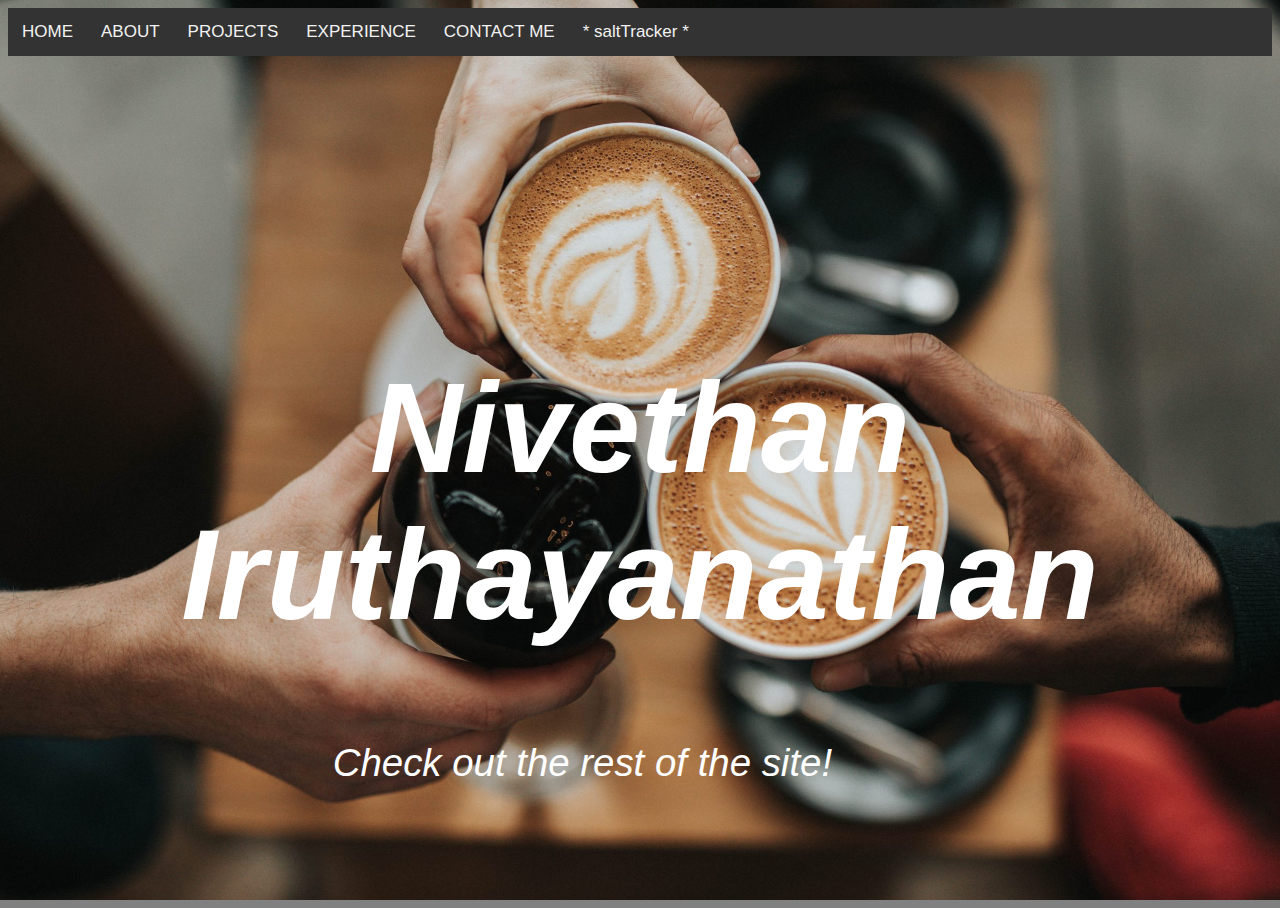
<file: index.html>
<!DOCTYPE html>
<html id="home">
<head>
<title>NivsPersonalPage</title>
<meta charset="UTF-8">
<meta name="viewport" content="width=device-width, initial-scale=1">
<link rel="stylesheet" href="css/PersonalWebsiteStyleSheet.css">
<script src="js/PersonalWebsite.js"></script>

<link rel="preconnect" href="https://fonts.googleapis.com">
<link rel="preconnect" href="https://fonts.gstatic.com" crossorigin>
<link href="https://fonts.googleapis.com/css2?family=Moul&display=swap" rel="stylesheet">
</head>

<div class="topnav">
  <div class="floatingTab">
      <a href="index.html" class="buttonblock">HOME</a>
    </div>
    <div class="floatingTab">
      <a href="html/aboutMe.html" class="buttonblock">ABOUT</a>
    </div>
    <div class="floatingTab">
      <a href="html/projects.html" class="buttonblock">PROJECTS</a>
    </div>
    <div class="floatingTab">
      <a href="html/experience.html" class="buttonblock">EXPERIENCE</a>
    </div>
    <div class="floatingTab">
      <a href="html/contactMe.html" class="buttonblock">CONTACT ME </a>
    </div>
    <div class="floatingTab">
      <a href="saltTranscriptTracker/saltTracker.html" class="buttonblock">* saltTracker *</a>
    </div>
  </div>
</div>
<body id="home">

  <h2 id="homeText">Nivethan Iruthayanathan</h2>
  <p id="homeBeg"><span class="shortBlurb">
   
    Check out the rest of the site!
  </span> </p>
  

   

  
</body>


</html>
</file>
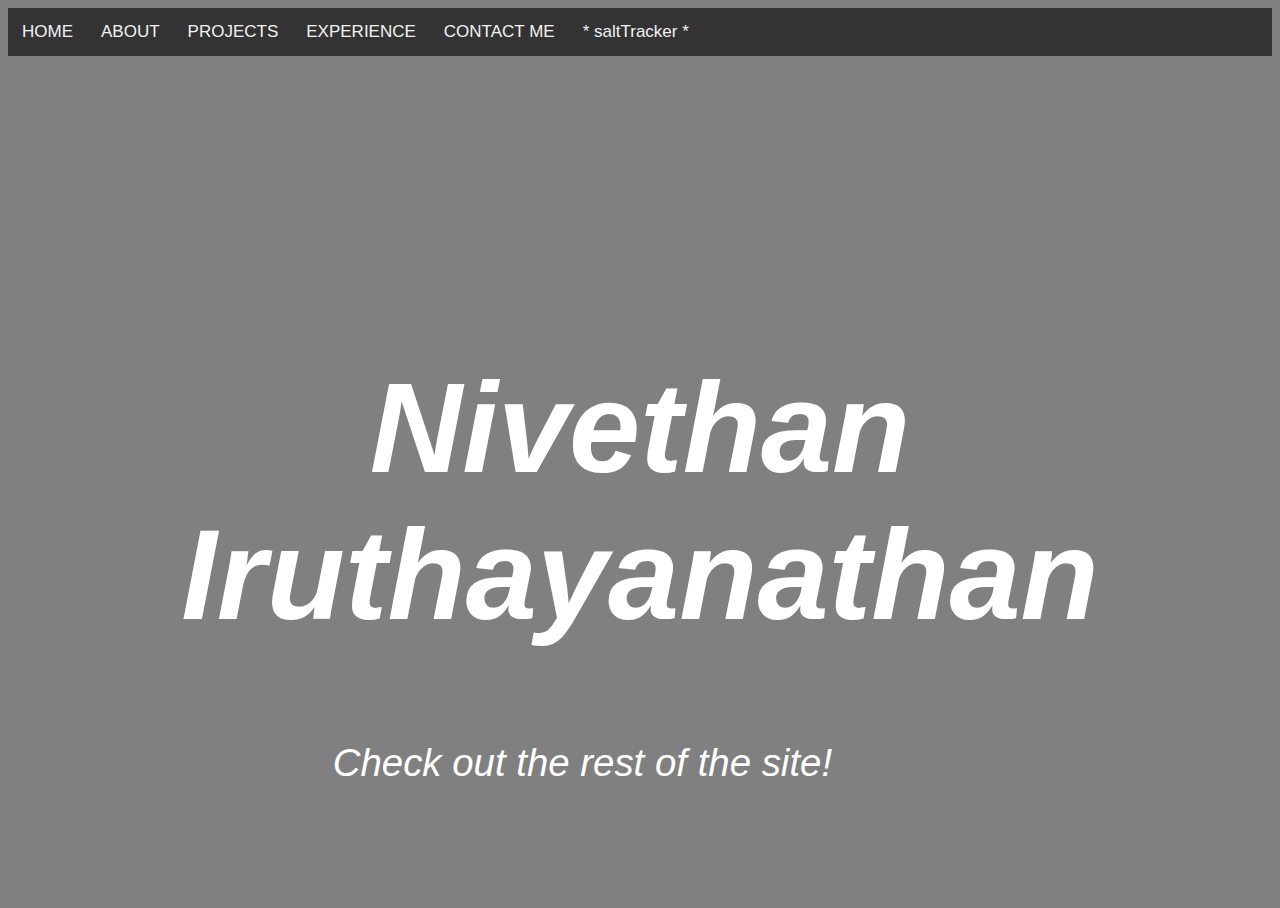
<file: html/index.html>
<!DOCTYPE html>
<html>
<head>
<title>NivsPersonalPage</title>
<meta charset="UTF-8">
<meta name="viewport" content="width=device-width, initial-scale=1">
<link rel="stylesheet" href="/css/PersonalWebsiteStyleSheet.css">
<script src="/js/PersonalWebsite.js"></script>

<link rel="preconnect" href="https://fonts.googleapis.com">
<link rel="preconnect" href="https://fonts.gstatic.com" crossorigin>
<link href="https://fonts.googleapis.com/css2?family=Moul&display=swap" rel="stylesheet">
</head>

<div class="topnav">
  <div class="floatingTab">
      <a href="index.html" class="buttonblock">HOME</a>
    </div>
    <div class="floatingTab">
      <a href="aboutMe.html" class="buttonblock">ABOUT</a>
    </div>
    <div class="floatingTab">
      <a href="projects.html" class="buttonblock">PROJECTS</a>
    </div>
    <div class="floatingTab">
      <a href="experience.html" class="buttonblock">EXPERIENCE</a>
    </div>
    <div class="floatingTab">
      <a href="contactMe.html" class="buttonblock">CONTACT ME </a>
    </div>
    <div class="floatingTab">
      <a href="/saltTranscriptTracker/saltTracker.html" class="buttonblock">* saltTracker *</a>
    </div>
  </div>
</div>
<body class="home">

  <h2 id="homeText">Nivethan Iruthayanathan</h2>
  <p id="homeBeg"><span class="shortBlurb">
   
    Check out the rest of the site!
  </span> </p>
  

   

  
</body>


</html>
</file>
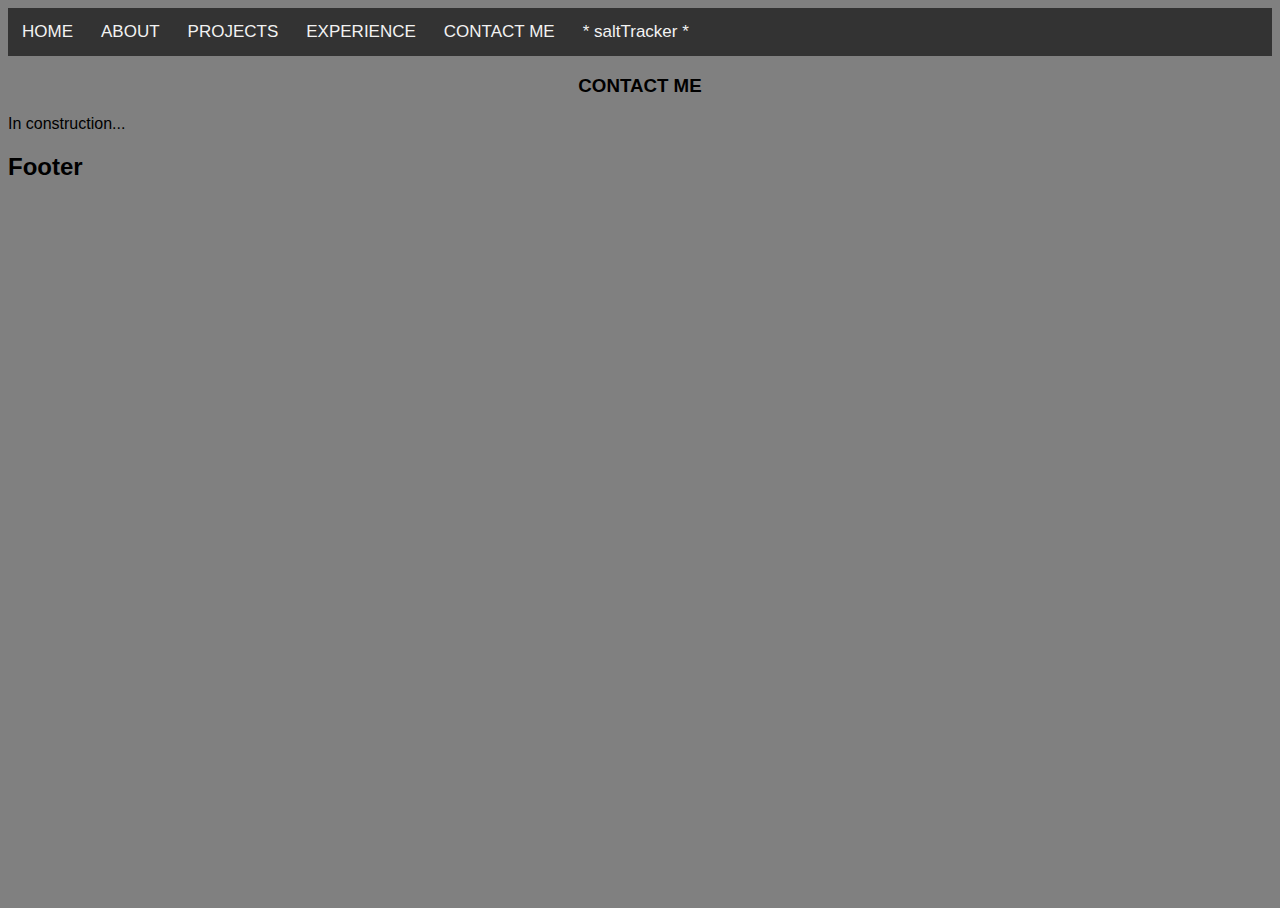
<file: contactMe.html>
<!DOCTYPE html>
<html>
<head>
<title>NivsPersonalPage</title>
<meta charset="UTF-8">
<meta name="viewport" content="width=device-width, initial-scale=1">
<link rel="stylesheet" href="PersonalWebsiteStyleSheet.css">
<script src="PersonalWebsite.js"></script>


<link rel="preconnect" href="https://fonts.googleapis.com">
<link rel="preconnect" href="https://fonts.gstatic.com" crossorigin>
<link href="https://fonts.googleapis.com/css2?family=Moul&display=swap" rel="stylesheet">

</head>

<body>

<div class="topnav">
    <div class="floatingTab">
        <a href="index.html" class="buttonblock">HOME</a>
      </div>
      <div class="floatingTab">
        <a href="aboutMe.html" class="buttonblock">ABOUT</a>
      </div>
      <div class="floatingTab">
        <a href="projects.html" class="buttonblock">PROJECTS</a>
      </div>
      <div class="floatingTab">
        <a href="experience.html" class="buttonblock">EXPERIENCE</a>
      </div>
      <div class="floatingTab">
        <a href="contactMe.html" class="buttonblock">CONTACT ME </a>
      </div>
      <div class="floatingTab">
        <a href="saltTranscriptTracker/saltTracker.html" class="buttonblock">* saltTracker *</a>
      </div>
    </div>
 </div>
  
 <div class="contact">
    <h3>CONTACT ME</h3>
    <p>In construction...</p>
 </div>



</body>
  
  <div class="footer">
    <h2>Footer</h2>
  </div>
</file>
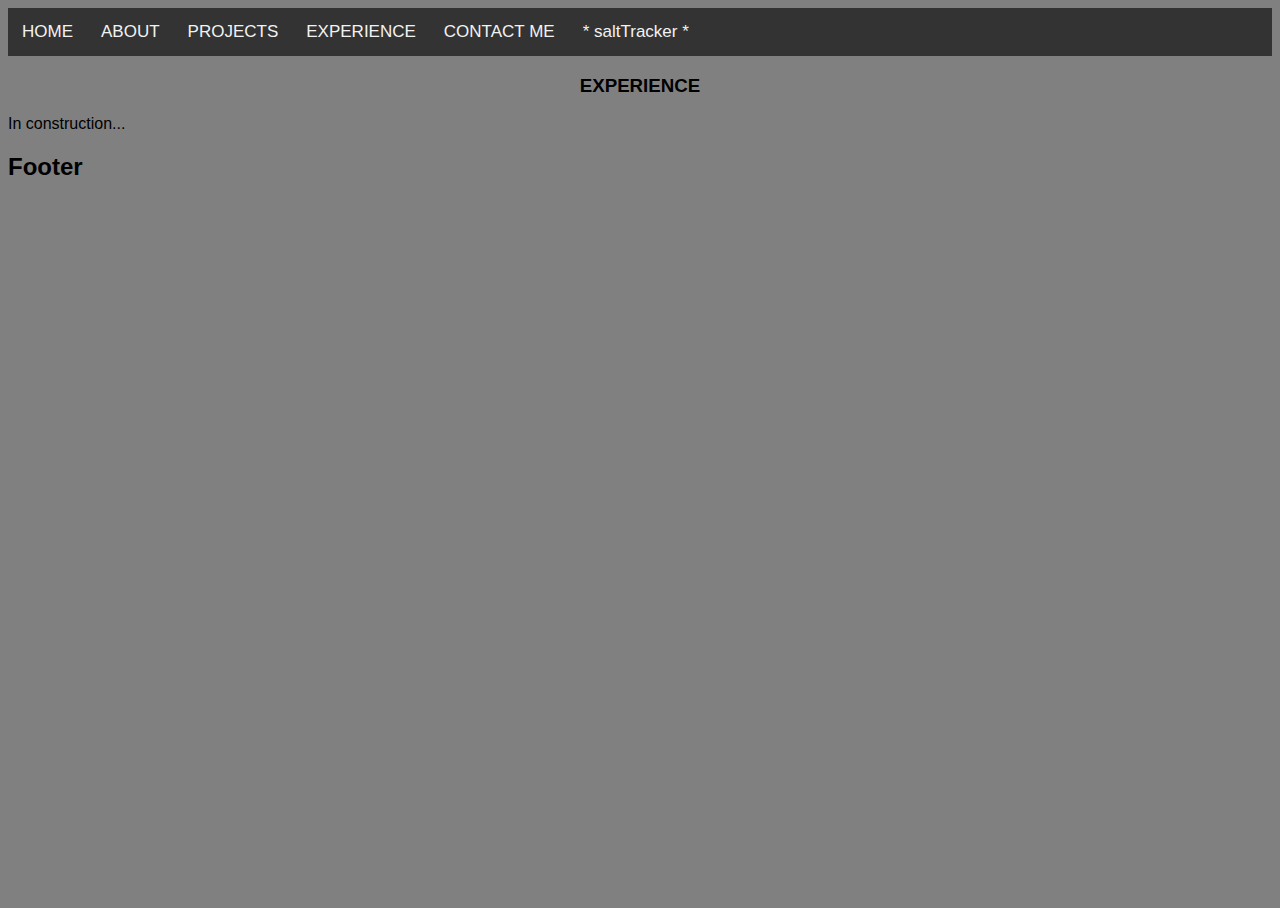
<file: experience.html>
<!DOCTYPE html>
<html>
<head>
<title>NivsPersonalPage</title>
<meta charset="UTF-8">
<meta name="viewport" content="width=device-width, initial-scale=1">
<link rel="stylesheet" href="PersonalWebsiteStyleSheet.css">
<script src="PersonalWebsite.js"></script>

<link rel="preconnect" href="https://fonts.googleapis.com">
<link rel="preconnect" href="https://fonts.gstatic.com" crossorigin>
<link href="https://fonts.googleapis.com/css2?family=Moul&display=swap" rel="stylesheet">

</head>

<body>

<div class="topnav">
    <div class="floatingTab">
        <a href="index.html" class="buttonblock">HOME</a>
      </div>
      <div class="floatingTab">
        <a href="aboutMe.html" class="buttonblock">ABOUT</a>
      </div>
      <div class="floatingTab">
        <a href="projects.html" class="buttonblock">PROJECTS</a>
      </div>
      <div class="floatingTab">
        <a href="experience.html" class="buttonblock">EXPERIENCE</a>
      </div>
      <div class="floatingTab">
        <a href="contactMe.html" class="buttonblock">CONTACT ME </a>
      </div>
      <div class="floatingTab">
        <a href="saltTranscriptTracker/saltTracker.html" class="buttonblock">* saltTracker *</a>
      </div>
    </div>
 </div>
  
 <div class="experience">
    <h3>EXPERIENCE</h3>
    <p>In construction...</p>
 </div>



</body>
  
  <div class="footer">
    <h2>Footer</h2>
  </div>
</file>
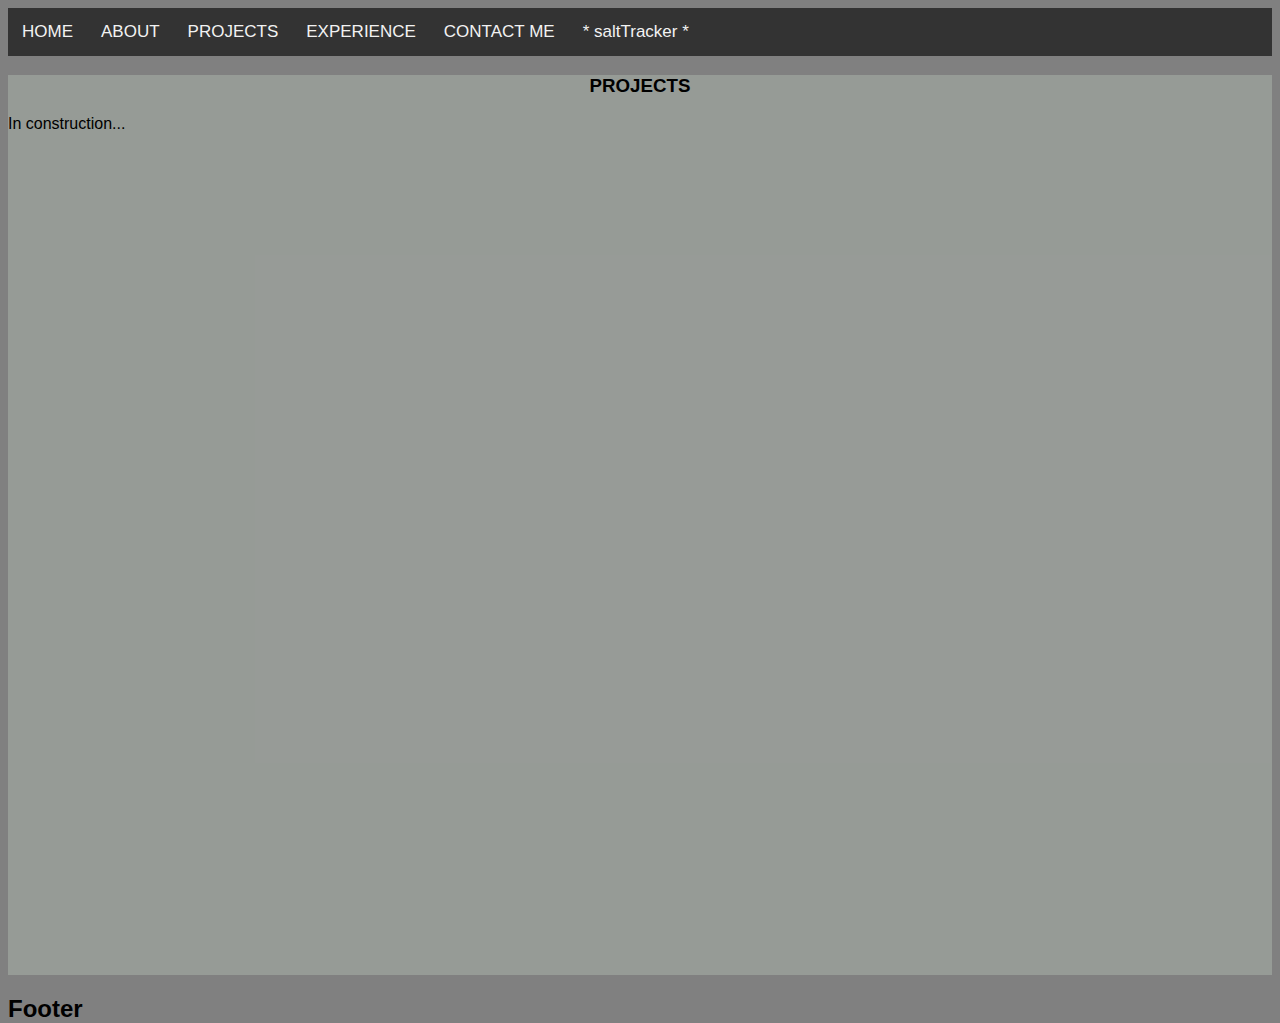
<file: projects.html>
<!DOCTYPE html>
<html>
<head>
<title>NivsPersonalPage</title>
<meta charset="UTF-8">
<meta name="viewport" content="width=device-width, initial-scale=1">
<link rel="stylesheet" href="PersonalWebsiteStyleSheet.css">
<script src="PersonalWebsite.js"></script>

<link rel="preconnect" href="https://fonts.googleapis.com">
<link rel="preconnect" href="https://fonts.gstatic.com" crossorigin>
<link href="https://fonts.googleapis.com/css2?family=Moul&display=swap" rel="stylesheet">

</head>

<body>

<div class="topnav">
    <div class="floatingTab">
        <a href="index.html" class="buttonblock">HOME</a>
      </div>
      <div class="floatingTab">
        <a href="aboutMe.html" class="buttonblock">ABOUT</a>
      </div>
      <div class="floatingTab">
        <a href="projects.html" class="buttonblock">PROJECTS</a>
      </div>
      <div class="floatingTab">
        <a href="experience.html" class="buttonblock">EXPERIENCE</a>
      </div>
      <div class="floatingTab">
        <a href="contactMe.html" class="buttonblock">CONTACT ME </a>
      </div>
      <div class="floatingTab">
        <a href="saltTranscriptTracker/saltTracker.html" class="buttonblock">* saltTracker *</a>
      </div>
    </div>
 </div>
  
 <div class="projects">
    <h3>PROJECTS</h3>
    <p> In construction...</p>
 </div>



</body>
  
  <div class="footer">
    <h2>Footer</h2>
  </div>
</file>
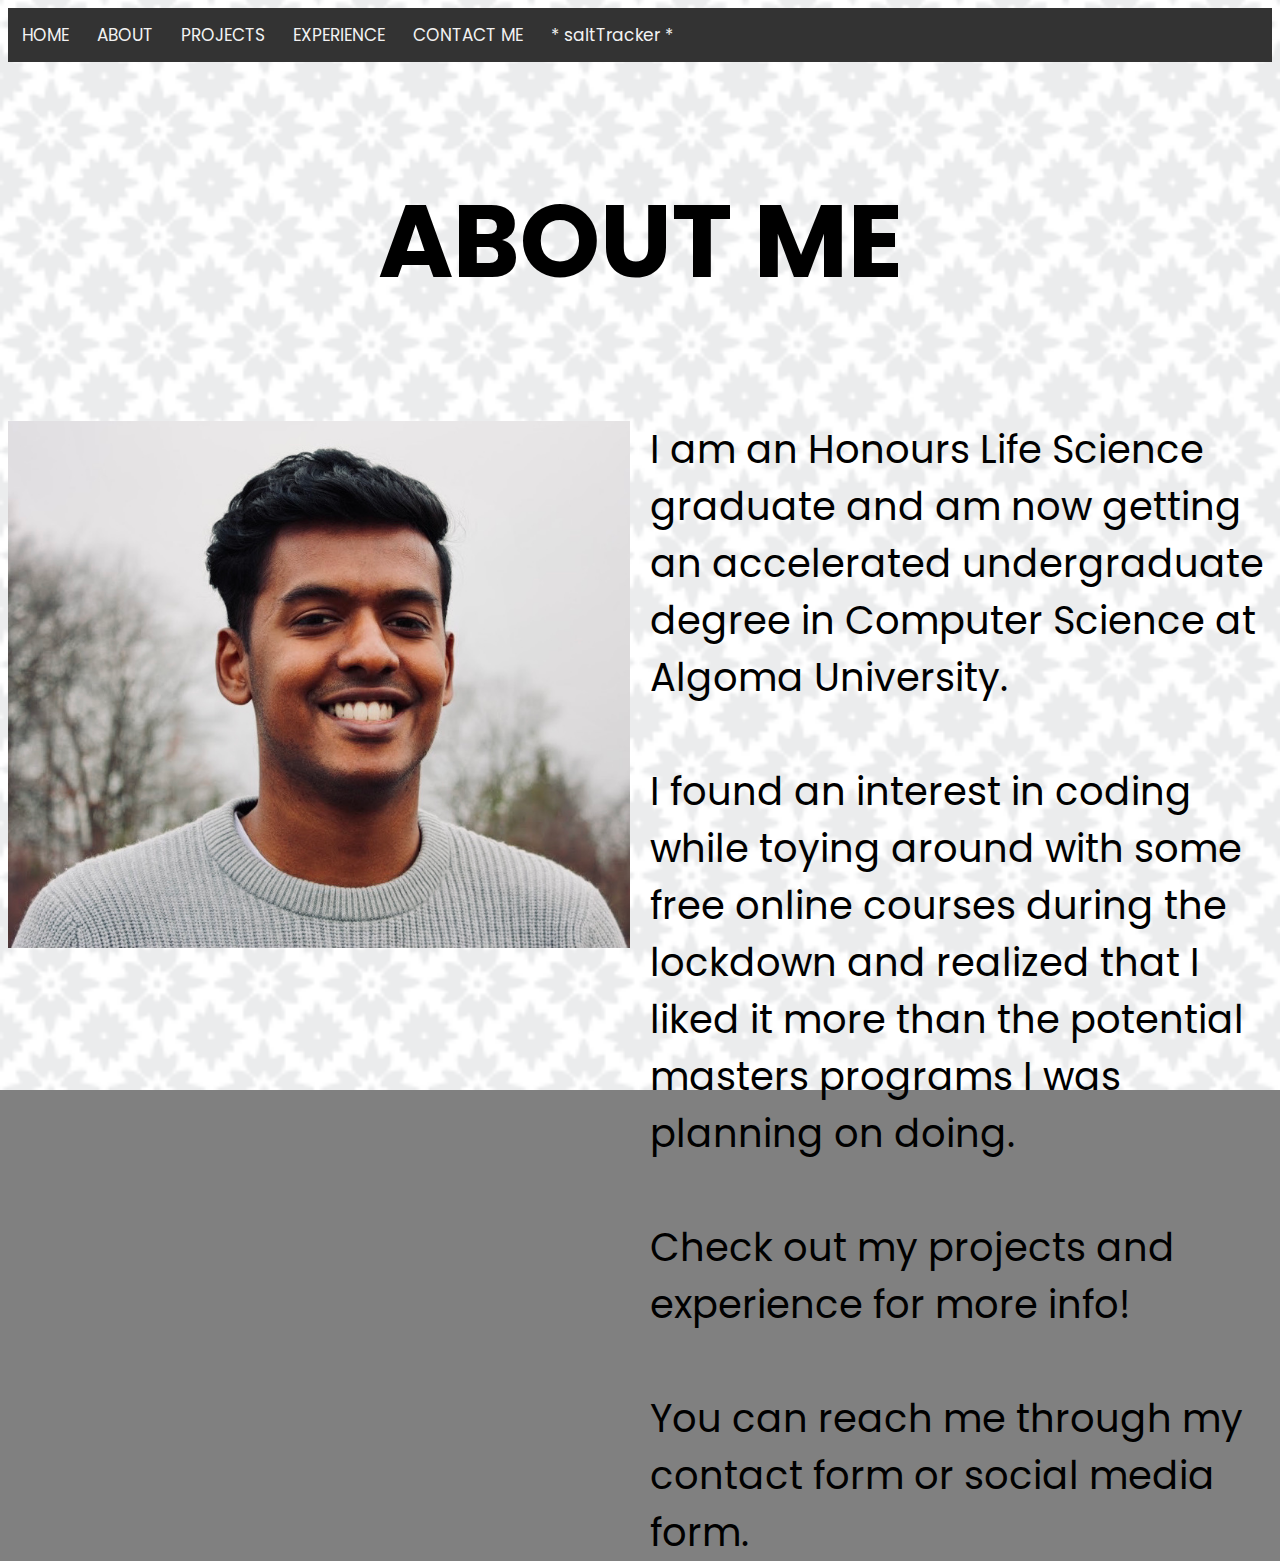
<file: html/aboutMe.html>
<!DOCTYPE html>
<html>
<head>
<title>NivsPersonalPage</title>
<meta charset="UTF-8">
<meta name="viewport" content="width=device-width, initial-scale=1">
<link rel="stylesheet" href="/css/aboutStyleSheet.css">
<script src="/js/PersonalWebsite.js"></script>

<link rel="preconnect" href="https://fonts.googleapis.com">
<link rel="preconnect" href="https://fonts.gstatic.com" crossorigin>
<link href="https://fonts.googleapis.com/css2?family=Moul&display=swap" rel="stylesheet">
<link href="https://fonts.googleapis.com/css2?family=Moul&family=Poppins&display=swap" rel="stylesheet">

</head>

<div class="topnav">
  <div class="floatingTab">
      <a href="/index.html" class="buttonblock">HOME</a>
    </div>
    <div class="floatingTab">
      <a href="aboutMe.html" class="buttonblock">ABOUT</a>
    </div>
    <div class="floatingTab">
      <a href="projects.html" class="buttonblock">PROJECTS</a>
    </div>
    <div class="floatingTab">
      <a href="experience.html" class="buttonblock">EXPERIENCE</a>
    </div>
    <div class="floatingTab">
      <a href="contactMe.html" class="buttonblock">CONTACT ME </a>
    </div>
    <div class="floatingTab">
      <a href="/saltTranscriptTracker/saltTracker.html" class="buttonblock">* saltTracker *</a>
    </div>
  </div>
</div>

<body>

 <div class="about">
    <h3>ABOUT ME</h3>
 </div>

 <div class="flex-container">

  <div class="flex-child left">
    <img src="/Images/IMG_4681.JPG" alt="Niv pic" id="nivPic">
  </div>
  
  <div class="flex-child right">
    I am an Honours Life Science graduate and am now 
    getting an accelerated undergraduate degree in Computer Science at Algoma University.<br>
    <br>
    I found an interest in coding while toying around with some free online courses during the lockdown 
    and realized that I liked it more than the potential masters programs I was planning on doing.
   <br>
   <br>
    Check out my projects and experience for more info!
    <br>
    <br>
    You can reach me through my contact form or social media form.

    

  </div>
  
</div>
 



</body>
</file>
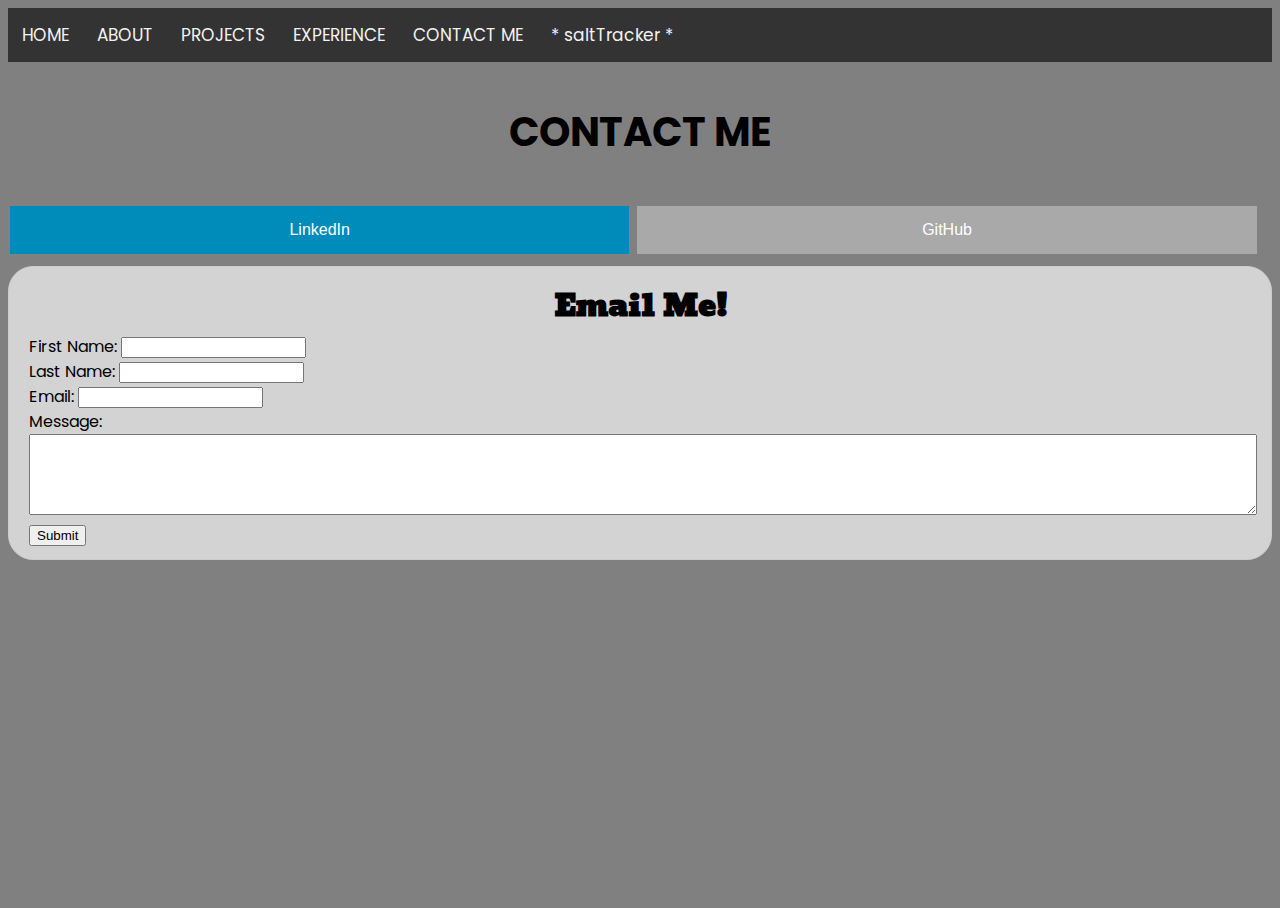
<file: html/contactMe.html>
<!DOCTYPE html>
<html>
<head>
<title>NivsPersonalPage</title>
<meta charset="UTF-8">
<meta name="viewport" content="width=device-width, initial-scale=1">
<link rel="stylesheet" href="/css/PersonalWebsiteStyleSheet.css">
<script src="/js/PersonalWebsite.js"></script>


<link rel="preconnect" href="https://fonts.googleapis.com">
<link rel="preconnect" href="https://fonts.gstatic.com" crossorigin>
<link href="https://fonts.googleapis.com/css2?family=Moul&display=swap" rel="stylesheet">
<link href="https://fonts.googleapis.com/css2?family=Moul&family=Poppins&display=swap" rel="stylesheet">

</head>

<body>

<div class="topnav">
    <div class="floatingTab">
        <a href="/index.html" class="buttonblock">HOME</a>
      </div>
      <div class="floatingTab">
        <a href="aboutMe.html" class="buttonblock">ABOUT</a>
      </div>
      <div class="floatingTab">
        <a href="projects.html" class="buttonblock">PROJECTS</a>
      </div>
      <div class="floatingTab">
        <a href="experience.html" class="buttonblock">EXPERIENCE</a>
      </div>
      <div class="floatingTab">
        <a href="contactMe.html" class="buttonblock">CONTACT ME </a>
      </div>
      <div class="floatingTab">
        <a href="/saltTranscriptTracker/saltTracker.html" class="buttonblock">* saltTracker *</a>
      </div>
    </div>
 </div>
  
 <div class="contact">
    <h3>CONTACT ME</h3>
    <div id="links"> 
    <a href="https://www.linkedin.com/in/nivethanin/"><button class="button2">LinkedIn</button></a>
    <a href="https://github.com/nivethanin/nivethanin.github.io"><button class="button3">GitHub</button></a>
    </div>
 </div>


<div id="mailForm">
  <Label id="mailFormLabel"> Email Me!</Label>
  <form action="/php/mailSender.php" method="post">
    First Name: <input type="text" name="first_name"><br>
    Last Name: <input type="text" name="last_name"><br>
    Email: <input type="text" name="email" id="emailText" onblur="validator()"><br> <div id="validate"> </div>
    Message:<br><textarea rows="5" name="message" id= "messageBox" cols="30"></textarea><br>
    <input type="submit" name="submit" value="Submit">
    </form>    
</div>

<script src="/js/PersonalWebsite.js"></script>
</body>

</html>
</file>
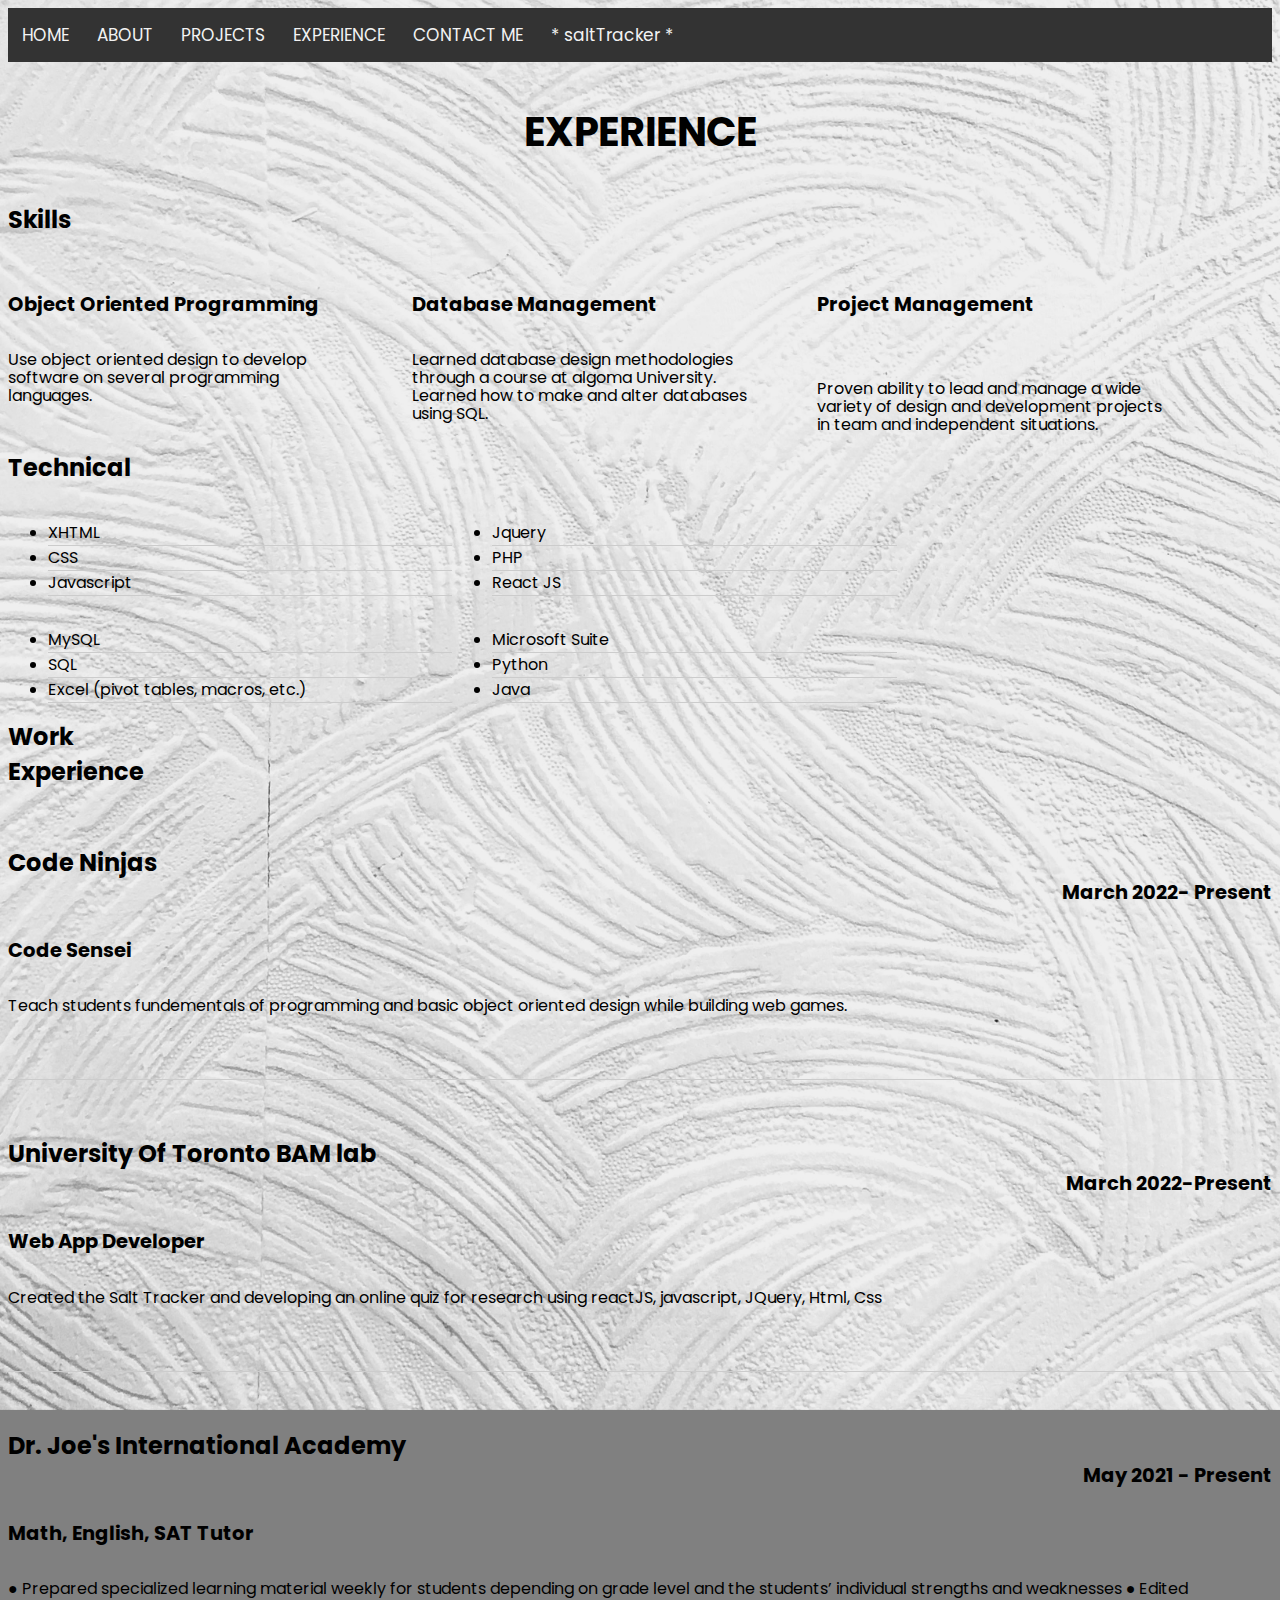
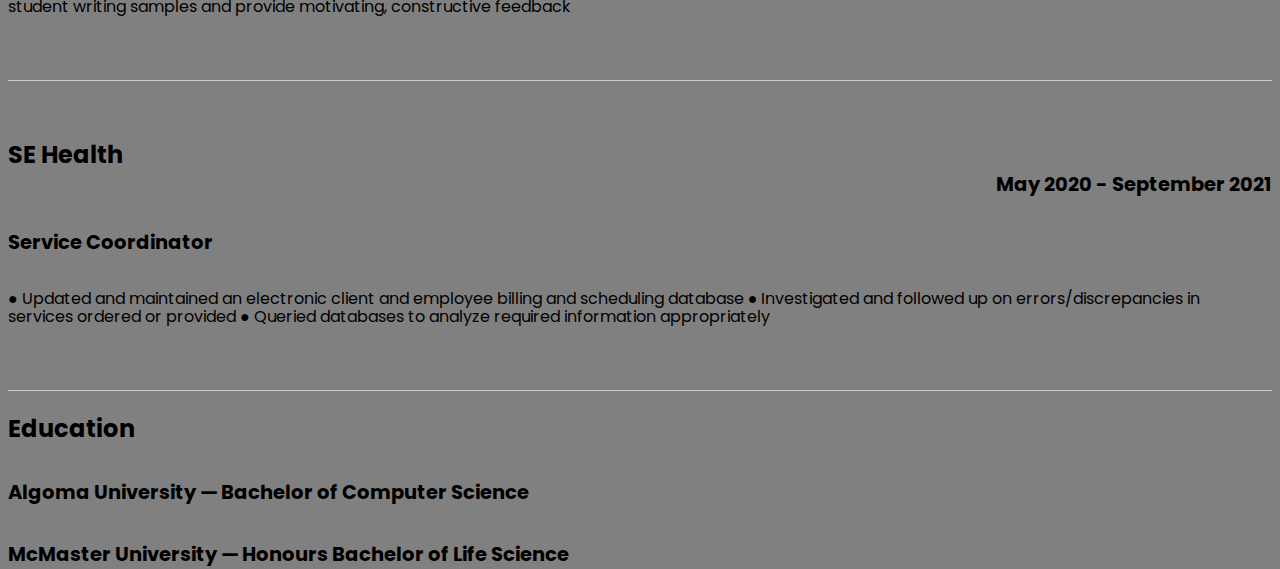
<file: html/experience.html>
<!DOCTYPE html>
<html id="experience">
<head>
<title>NivsPersonalPage</title>
<meta charset="UTF-8">
<meta name="viewport" content="width=device-width, initial-scale=1">
<link rel="stylesheet" href="/css/PersonalWebsiteStyleSheet.css">
<script src="/js/PersonalWebsite.js"></script>

<link rel="preconnect" href="https://fonts.googleapis.com">
<link rel="preconnect" href="https://fonts.gstatic.com" crossorigin>
<link href="https://fonts.googleapis.com/css2?family=Moul&display=swap" rel="stylesheet">
<link href="https://fonts.googleapis.com/css2?family=Moul&family=Poppins&display=swap" rel="stylesheet">


</head>

<body id="experience">

<div class="topnav">
    <div class="floatingTab">
        <a href="/index.html" class="buttonblock">HOME</a>
      </div>
      <div class="floatingTab">
        <a href="aboutMe.html" class="buttonblock">ABOUT</a>
      </div>
      <div class="floatingTab">
        <a href="projects.html" class="buttonblock">PROJECTS</a>
      </div>
      <div class="floatingTab">
        <a href="experience.html" class="buttonblock">EXPERIENCE</a>
      </div>
      <div class="floatingTab">
        <a href="contactMe.html" class="buttonblock">CONTACT ME </a>
      </div>
      <div class="floatingTab">
        <a href="/saltTranscriptTracker/saltTracker.html" class="buttonblock">* saltTracker *</a>
      </div>
    </div>
 </div>
  
 <div class="experience">
    <h3>EXPERIENCE</h3>
 </div>

 <div class="sections">
  <div class="subheadings">
    <h2>Skills</h2>
  </div>
  <div class="details">

      <div class="talent">
        <h5>Object Oriented Programming</h5>
        <p>Use object oriented design to develop software on several programming languages. </p>
      </div>

      <div class="talent">
        <h5>Database Management</h5>
        <p>Learned database design methodologies through a course at algoma University.
          Learned how to make and alter databases using SQL. </p>
      </div>

      <div class="talent">
        <h5>Project Management<br><br></h5>
        <p>Proven ability to lead and manage a wide variety of design and development projects in team and independent situations.</p>
      </div>
  </div>
</div>

<div class="sections">
  <div class="subheadings">
    <h2>Technical</h2>
  </div>
  <div class="details">
    <ul class="talent">
      <li>XHTML</li>
      <li>CSS</li>
      <li class="last">Javascript</li>
    </ul>

    <ul class="talent">
      <li>Jquery</li>
      <li>PHP</li>
      <li class="last">React JS</li>
    </ul>

    <ul class="talent">
      <li>MySQL</li>
      <li>SQL</li>
      <li class="last"> Excel (pivot tables, macros, etc.)</li>
    </ul>
    <ul class="talent">
      <li>Microsoft Suite</li>
      <li>Python</li>
      <li class="last">Java</li>
    </ul>
  </div>
</div><!--// .sections-->

<div class="sections">

  <div class="subheadings">
    <h2>Work Experience</h2>
  </div><!--// .details -->

  <div class="details">

    <div class="job">
      <h6>Code Ninjas</h6>
      <h5>Code Sensei</h>
      <h4>March 2022- Present</h4>
      <p>Teach students fundementals of programming and basic object oriented design while building web games. </p>
    </div>

    <div class="job">
      <h6>University Of Toronto BAM lab</h6>
      <h5>Web App Developer</h5>
      <h4>March 2022-Present</h4>
      <p>Created the Salt Tracker and developing an online quiz for research using reactJS, javascript, JQuery, Html, Css </p>
    </div>

    

    <div class="job">
      <h6>Dr. Joe's International Academy</h6>
      <h5>Math, English, SAT Tutor</h5>
      <h4>May 2021 - Present</h4>
      <p>● Prepared specialized learning material weekly for students depending on grade level and the students’
        individual strengths and weaknesses
        ● Edited student writing samples and provide motivating, constructive feedback </p>
    </div>


    <div class="job last">
      <h6>SE Health</h6>
      <h5>Service Coordinator</h5>
      <h4>May 2020 - September 2021</h4>
      <p>● Updated and maintained an electronic client and employee billing and scheduling database
        ● Investigated and followed up on errors/discrepancies in services ordered or provided
        ● Queried databases to analyze required information appropriately</p>
    </div>

  </div>
</div>


<div class="sections last">
  <div class="subheadings">
    <h2>Education</h2>
  </div>
  <div class="details">
    <h5>Algoma University &mdash; Bachelor of Computer Science </h5>
    <h5>McMaster University &mdash; Honours Bachelor of Life Science </h5>
  </div>
</div>


</body>
</file>
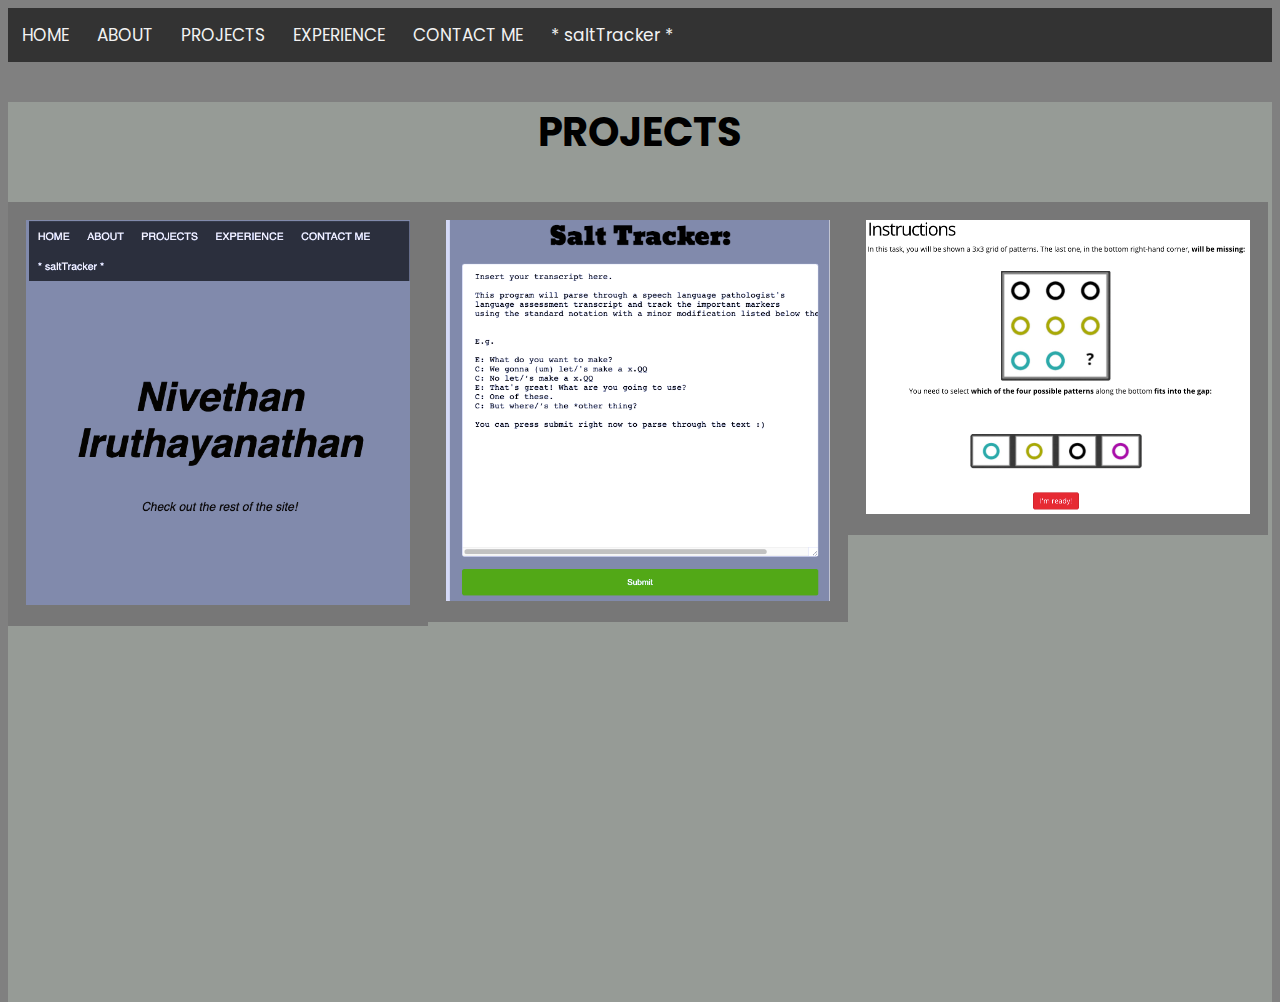
<file: html/projects.html>
<!DOCTYPE html>
<html>

<head>
  <title>NivsPersonalPage</title>
  <meta charset="UTF-8">
  <meta name="viewport" content="width=device-width, initial-scale=1">
  <link rel="stylesheet" href="/css/PersonalWebsiteStyleSheet.css">

  <script src="https://ajax.googleapis.com/ajax/libs/jquery/3.5.1/jquery.min.js"></script>
  <script src="/js/PersonalWebsite.js"></script>

  <link rel="preconnect" href="https://fonts.googleapis.com">
  <link rel="preconnect" href="https://fonts.gstatic.com" crossorigin>
  <link href="https://fonts.googleapis.com/css2?family=Moul&display=swap" rel="stylesheet">
  <link href="https://fonts.googleapis.com/css2?family=Moul&family=Poppins&display=swap" rel="stylesheet">


</head>

<body>

  <div class="topnav">
    <div class="floatingTab">
      <a href="/index.html" class="buttonblock">HOME</a>
    </div>
    <div class="floatingTab">
      <a href="aboutMe.html" class="buttonblock">ABOUT</a>
    </div>
    <div class="floatingTab">
      <a href="projects.html" class="buttonblock">PROJECTS</a>
    </div>
    <div class="floatingTab">
      <a href="experience.html" class="buttonblock">EXPERIENCE</a>
    </div>
    <div class="floatingTab">
      <a href="contactMe.html" class="buttonblock">CONTACT ME </a>
    </div>
    <div class="floatingTab">
      <a href="/saltTranscriptTracker/saltTracker.html" class="buttonblock">* saltTracker *</a>
    </div>
  </div>
  </div>

  <div class="projects">
    <h3>PROJECTS</h3>
    <div class="flex-container">




      <div class="flex-item1">
        <button type="button" class="collapsible" id="collapsible" onclick="collapser()"><img name="personalPagePic" src="/Images/personalPagePic.png" id="pic1" class="projectPic"></button>
        <div class="descrip">
          <p>This personal website was made by me from scratch! It was made using HTML, CSS, Javascript (with some JQUERY), and some PHP for email handling.
          You can see the source code for this on my GitHub. This was made as a final project for my web development course at Algoma University.</p>
        </div>

      </div>

      <div class="flex-item2">
        
        <button type="button" class="collapsible" id="f" onclick="collapser()"><img name="saltTrackerPic" src="/Images/saltTrackerPic.png" id="pic2" class="projectPic"></button>
        <div class="descrip">
          <p>The Salt Tacker is a project I actually completed as I was learning javascript for said web development course. It parses transcripts made by speech language pathologists 
            during patient examinations and tracks several attributes of text and processes the numbers into scores that are used for patient diagnosis. It is fully functional and is being used by speech language pathology graduate students at the University of Toronto currently.
          I have it linked in the header bar here, so please check it out! It runs on javascript. Source code available on GitHub. </p>
        </div>
      </div>


      <div class="flex-item3">
        <button type="button" class="collapsible" id="collapsible" onclick ="collapser()"><img name="patternQuizPic" src="/Images/patternQuizPic.png" id="pic3"
            class="projectPic"> </button>
        <div class="descrip">
          After sending in the Salt Tracker, I am currently developing a quiz for a lab in the University of Toronto'
          speech language pathology department. The website is not up yet and source code will not be made available until the tests are complete. Currently we are building it on the react framework using and agile methodology.

        </div>
        

      </div>
    </div>
  </div>




  <script src="/js/PersonalWebsite.js"></script>
</body>

</html>
</file>
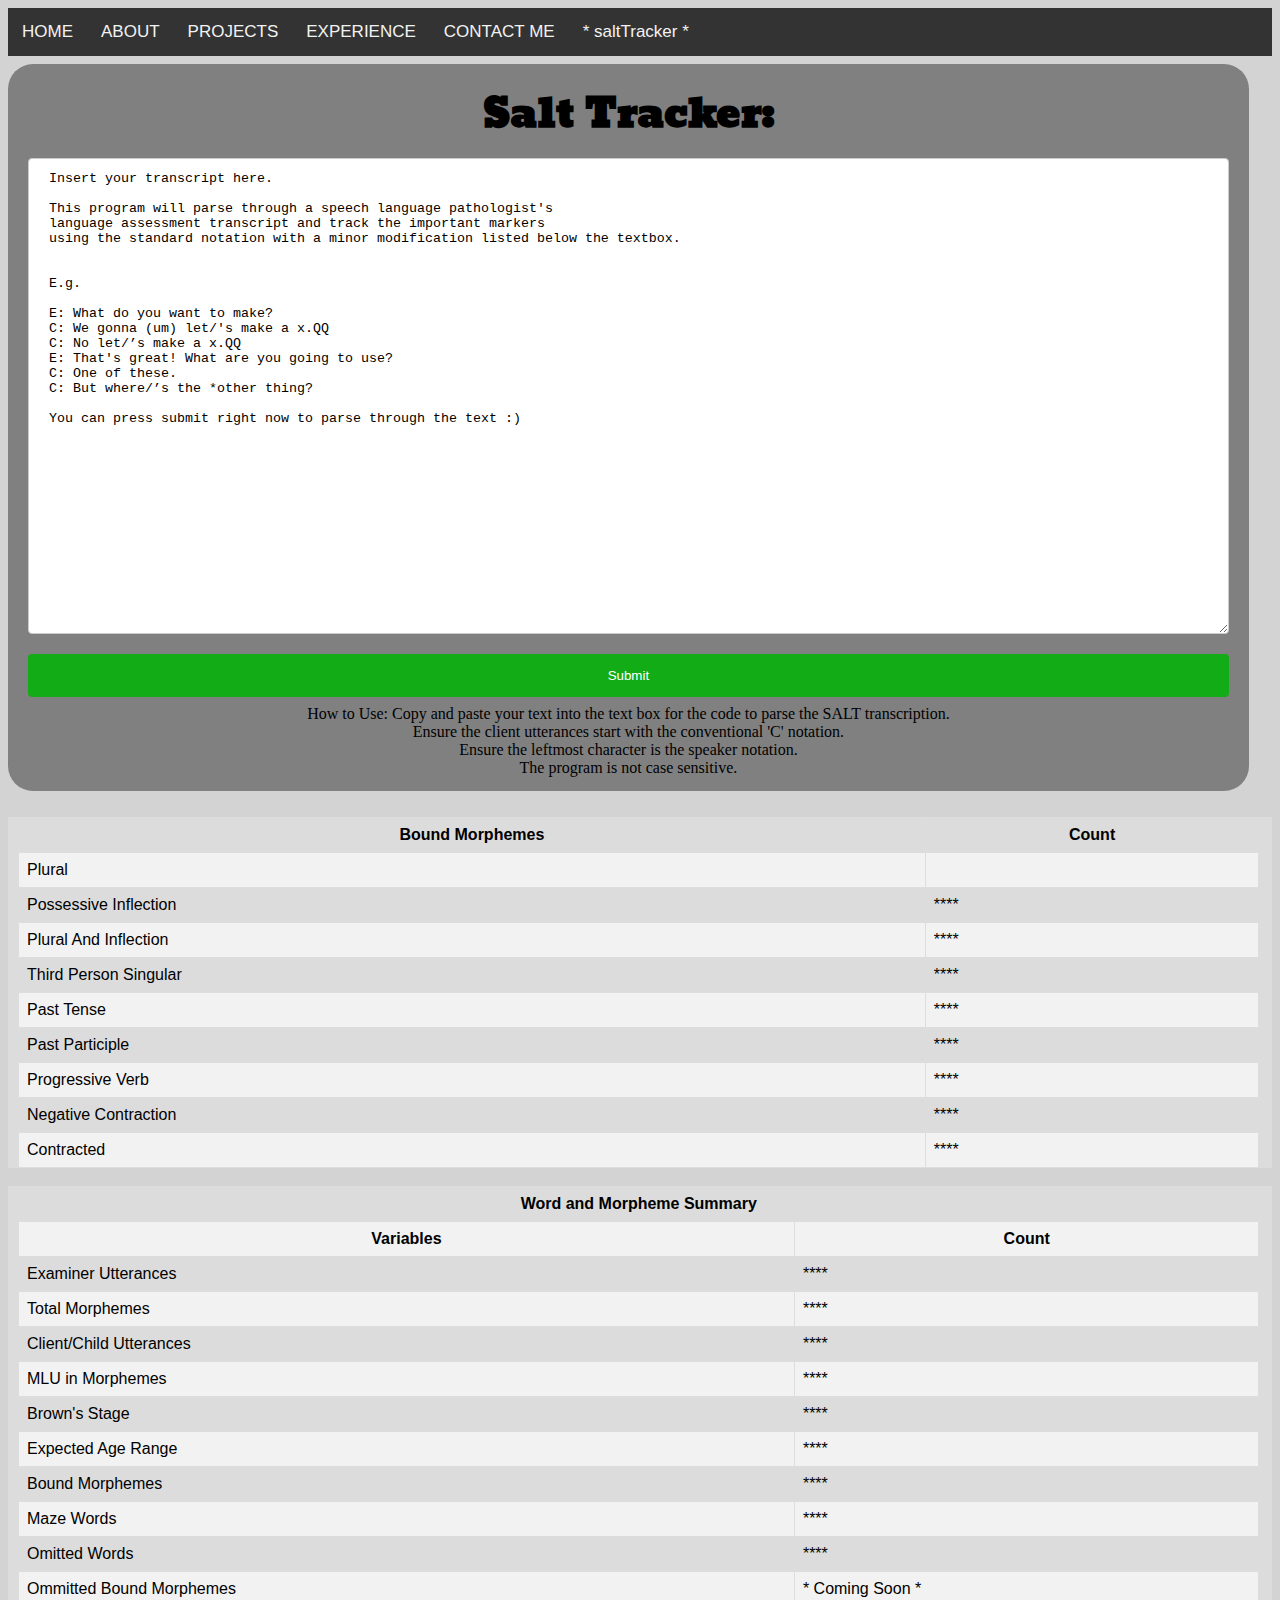
<file: saltTranscriptTracker/saltTracker.html>
<!DOCTYPE html>
<html>

<Head>
    <script src="https://ajax.googleapis.com/ajax/libs/jquery/3.5.1/jquery.min.js"></script>
    <script src="textParser.js" type="text/JavaScript"></script>
    <link rel="stylesheet" href="saltTrackerStylesheet.css">

    <link rel="preconnect" href="https://fonts.googleapis.com">
    <link rel="preconnect" href="https://fonts.gstatic.com" crossorigin>
    <link href="https://fonts.googleapis.com/css2?family=Moul&display=swap" rel="stylesheet">
</Head>

<div class="topnav">
    <div class="floatingTab">
        <a href="../index.html" class="buttonblock">HOME</a>
      </div>
      <div class="floatingTab">
        <a href="/html/aboutMe.html" class="buttonblock">ABOUT</a>
      </div>
      <div class="floatingTab">
        <a href="/html/projects.html" class="buttonblock">PROJECTS</a>
      </div>
      <div class="floatingTab">
        <a href="/html/experience.html" class="buttonblock">EXPERIENCE</a>
      </div>
      <div class="floatingTab">
        <a href="/html/contactMe.html" class="buttonblock">CONTACT ME </a>
      </div>
      <div class="floatingTab">
        <a href="/html/saltTracker.html" class="buttonblock">* saltTracker *</a>
      </div>
    </div>
 </div>

<div class = "form">
    <form>
        <label for="textBox">Salt Tracker:</label>
        <textarea id=textBox class = textBox name=textBox rows="30" cols="60" wrap ="off" contenteditable="true">
Insert your transcript here.

This program will parse through a speech language pathologist's 
language assessment transcript and track the important markers
using the standard notation with a minor modification listed below the textbox.


E.g. 

E: What do you want to make?
C: We gonna (um) let/'s make a x.QQ
C: No let/’s make a x.QQ
E: That's great! What are you going to use?
C: One of these.
C: But where/’s the *other thing?

You can press submit right now to parse through the text :)


          </textarea>
        <input type="button" value="Submit" onclick="parser()">

        How to Use: Copy and paste your text into the text box
        for the code to parse the SALT transcription.<br>
        Ensure the client utterances start with the conventional 'C' notation.<br>
        Ensure the leftmost character is the speaker notation.<br>
        The program is not case sensitive.


    </form>
</div>
<br>
<div id = "tablediv">
    <table id = "table">
        <tr>
            <th>Bound Morphemes</th>
            <th>Count</th>
        </tr>
        <tr>
            <td>Plural</td>
            <td id="plural"></td>
        </tr>
        <tr>
            <td>Possessive Inflection</td>
            <td id="possInflection">****</td>
        </tr>
        <tr>
            <td >Plural And Inflection</td>
            <td id="pluralAndInflection">****</td>
        </tr>
        <tr>
            <td >Third Person Singular</td>
            <td id="thirdPersonSingular">****</td>
        </tr>
        <tr>
            <td >Past Tense</td>
            <td id="pastTense">****</td>
        </tr>
        <tr>
            <td >Past Participle</td>
            <td id="pastParticiple">****</td>
        </tr>
        <tr>
            <td >Progressive Verb</td>
            <td id="progressiveVerb">****</td>
        </tr>
        <tr> 
            <td >Negative Contraction</td>
            <td id="negativeContractions">****</td>
        </tr>
        <tr> 
            <td >Contracted</td>
            <td id="contracted">****</td>
        </tr>

    </table>
</div>
<br>
<div id = "tablediv">
    <table id ="table">
        <tr>
            <th colspan="2">Word and Morpheme Summary</th>
        </tr>
        <tr>
            <th>Variables</th>
            <th>Count</th>
        </tr>
        <tr>
            <td>Examiner Utterances</td>
            <td id="examinerUtterances"> ****</td>
        </tr>
        <tr>
            <td>Total Morphemes</td>
            <td id="totalMorphemes"> ****</td>
        </tr>
        <tr>
            <td>Client/Child Utterances</td>
            <td id="clientUtterances">****</td>
        </tr>
        <tr>
            <td >MLU in Morphemes</td>
            <td id="mlu">****</td>
        </tr>
        <tr>
            <td >Brown's Stage</td>
            <td id="brownsStage">****</td>
        </tr>
        <tr>
            <td >Expected Age Range</td>
            <td id="ageRange">****</td>
        </tr>
        <tr>
            <td >Bound Morphemes</td>
            <td id="boundMorphemes">****</td>
        </tr>
        <tr>
            <td >Maze Words</td>
            <td id="mazeWords"> **** </td>
        </tr>
        <tr> 
            <td >Omitted Words </td>
            <td id="omittedWords">****</td>
        </tr>
        <tr> 
            <td >Ommitted Bound Morphemes</td>
            <td id="omittedBoundMorphemes">* Coming Soon *</td>
        </tr>

    </table>
</div>
<br>
</html>
</file>
<file: css/PersonalWebsiteStyleSheet.css>
body, html {
  height: 100%;
  font-family: 'Moul', cursive;
  font-family: 'Poppins', sans-serif;
  background-color: grey ;
}

body#experience, html#experience{
background-image: url("/Images/pattern3.jpg");
background-attachment: fixed;
background-position: center;
background-repeat: no-repeat;
background-size: cover;
}

body#home, html#home{
  background-image: url("/Images/coffee.jpeg");
  background-attachment: fixed;
  background-position: center;
  background-repeat: no-repeat;
  background-size: cover;
  }


.home {
  height: center;
  background-position: center;
  background-repeat: no-repeat;
  background-attachment: fixed;
  background-size: cover;
}

#homeText{
  position: relative;
  color:white;
  vertical-align: bottom;
  top:15vw;
  text-align: center;
  font-size: 10vw;
  font-style: italic;
  font-family: 'Moul', cursive;
  font-family: 'Poppins', sans-serif;
}

#homeBeg{
  position: relative;
  color:lightblue;
  text-align: center;
  top: 15vw;
  font-size: 3vw;
  font-style: italic;
}

span.shortBlurb {

  color: white;
  
}


h2{
text-align:left;
vertical-align: bottom;
}

h3{
color: black;
    font-weight: bolder;
    display: block;
    text-align: center;
    font-family: 'Moul', cursive;
    font-size: 40px;
    font-family: 'Poppins', sans-serif;
}

.topnav {
  background-color: #333;
  overflow: hidden;
  font-family: 'Poppins', sans-serif;
}

.topnav a {
  float: left;
  color: #f2f2f2;
  text-align: center;
  padding: 14px;
  text-decoration: dotted;
  font-size: 17px;
}

.topnav a:hover {
  background-color: #ddd;
  color: black;
}

.sticky {
  position: fixed;
  top: 0;
  width: 100%;
}

/* Add some top padding to the page content to prevent sudden quick movement (as the navigation bar gets a new position at the top of the page (position:fixed and top:0) */
.sticky + .content {
  padding-top: 60px;
}


/*Projects*/

.projects{
  height: 100%;
  background-position: center;
  background-repeat: no-repeat;
  background-size: cover;
  background: rgba(203, 218, 203, 0.3);
}



.projectPic{
height: 100%;
width: 30vw;
}

.flex-container {
  display: flex;
  flex-direction: row;
}



@media (max-width: 1000px) {
  .flex-container {
    flex-direction: column;
    align-content: center;
  }
  .flex-item1, .flex-item2, .flex-item3 {
    flex: 100%;
  }

}

.collapsible {
  background-color: #777;
  color: white;
  cursor: pointer;
  padding: 18px;
  width: 100%;
  border: none;
  text-align: left;
  outline: none;
  font-size: 15px;
}

.active, .collapsible:hover {
  background-color: #555;
}

.descrip {
  padding: 0 18px;
  display: none;
  overflow: hidden;
  background-color: #f1f1f1;
}



/* Contact*/
#mailForm{
  border-radius: 25px;
    background: lightgrey;
    padding: 14px 20px; 
    height: 10;
    position: relative;
    margin: 8px 0;
    text-align: left;

    width: 100%;
    padding: 12px 20px;
    margin: 8px 0;
    display: inline-block;
    border: 1px solid #ccc;
    box-sizing: border-box;
}
#mailFormLabel{
color: black;
    font-weight: bolder;
    display: block;
    text-align: center;
    font-family: 'Moul', cursive;
    font-size: 30px;
}

#messageBox{
  width:100%;
}

.button2 {background-color: #008CBA;
  border: none;
  color: white;
  padding: 15px 32px;
  text-align: center;
  text-decoration: none;
  display: inline-block;
  font-size: 16px;
  margin: 4px 2px;
  cursor: pointer;
width: 49%}
.button3 {background-color: darkgrey;
  border: none;
  color: white;
  padding: 15px 32px;
  text-align: center;
  text-decoration: none;
  display: inline-block;
  font-size: 16px;
  margin: 4px 2px;
  cursor: pointer;
  width: 49%
}

/* Experience */

li{ 
line-height: 24px; border-bottom: 1px solid #ccc; 
}
h6{
  font-size: 150%;

}

h1 { 
  font-size: 48px; 
  text-transform: uppercase; 
  letter-spacing: 3px;
 }
h5,h4 { 
font-size: 122%; 
font-weight: bold;
}
p { font-size: 100%; line-height: 18px; padding-right: 3em; }
.section .details{width:80.2%;}
.subheadings{width:12.3%;}

.job { position: relative;
   margin-bottom: 1em; 
   padding-bottom: 1em;
    border-bottom: 1px solid #ccc; }
.job h4 { 
  position: absolute; 
  top: 0.35em; 
  right: 0 }
.job p { margin: 0.75em 0 3em 0; }

.skills-list ul { margin: 0; }
.skills-list li { 
  margin: 3px 0; 
  padding: 3px 0; 
}
.skills-list li span { 
  font-size: 152%; 
  display: block; 
  margin-bottom: -2px; 
  padding: 0 
}
.talent { 
  width: 32%; 
  float: left 
}
.talent h2 { margin-bottom: 6px; }
</file>
<file: PersonalWebsiteStyleSheet.css>
body, html {
  height: 100%;
  font-family: 'Moul', cursive;
  font-family: 'Poppins', sans-serif;
  background-color: grey ;
}

.home {
  height: center;
  background-position: center;
  background-repeat: no-repeat;

  background-image: url("images/Pattern.png");

  /* Full height */

  background-attachment: fixed;
  background-size: cover;
}

#homeText{
  position: relative;
  color:rgb(5, 5, 5);
  vertical-align: bottom;
  top:15vw;
  text-align: center;
  /* Viewport is the browser window size this 
  will allow the text to be more responsive to cellphones*/
  font-size: 10vw;
  font-style: italic;
  font-family: 'Moul', cursive;
  font-family: 'Poppins', sans-serif;
}

#homeBeg{
  position: relative;
  color:black;

  text-align: center;
  top: 15vw;
  font-size: 3vw;
  font-style: italic;
}

span.shortBlurb {

  color: #0d0d0e;
  
}


h2{
text-align:left;
vertical-align: bottom;
}

h3{
text-align:center;
vertical-align: bottom;
}
/* Add a black background color to the top navigation */
.topnav {
  background-color: #333;
  overflow: hidden;
  font-family: 'Poppins', sans-serif;
}

/* Style the links inside the navigation bar */
.topnav a {
  float: left;
  color: #f2f2f2;
  text-align: center;
  padding: 14px;
  text-decoration: dotted;
  font-size: 17px;
}

.topnav a:hover {
  background-color: #ddd;
  color: black;
}

.sticky {
  position: fixed;
  top: 0;
  width: 100%;
}

/* Add some top padding to the page content to prevent sudden quick movement (as the navigation bar gets a new position at the top of the page (position:fixed and top:0) */
.sticky + .content {
  padding-top: 60px;
}

/* Change the color of links on hover */




.projects{
  height: 100%;
  background-position: center;
  background-repeat: no-repeat;
  background-size: cover;
  background: rgba(203, 218, 203, 0.3);
}
</file>
<file: css/aboutStyleSheet.css>
body, html {
    height: 100%;
    font-family: 'Moul', cursive;
    font-family: 'Poppins', sans-serif;
    background-color: grey ;
    background-image: url("/Images/Pattern.png");
    background-attachment: fixed;
    background-position: center;
    background-repeat: no-repeat;
    background-size: cover;
  }
  
.flex-container {
    display: flex;
    top: 200%;
    flex-direction: row;
}

.flex-child {
    flex: 1;
    text-align: left;
    font-size: 3vw;

}  


.flex-child:first-child {
    margin-right: 20px;
}

@media (max-width: 800px) {
  .flex-container {
    flex-direction: column;
  }
  .flex-child {
    text-align: left;
    font-size: 4vw;

}  
}

h3{
  font-family: 'Moul', cursive;
font-family: 'Poppins', sans-serif;
font-size:8vw;
text-align: center;
}

#nivPic{
max-width:100%;
height: auto;
}

.topnav {
    background-color: #333;
    overflow: hidden;
    font-family: 'Poppins', sans-serif;
  }
  
  /* Style the links inside the navigation bar */
  .topnav a {
    float: left;
    color: #f2f2f2;
    text-align: center;
    padding: 14px;
    text-decoration: dotted;
    font-size: 17px;
  }
  
  .topnav a:hover {
    background-color: #ddd;
    color: black;
  }
  
  .sticky {
    position: fixed;
    top: 0;
    width: 100%;
  }
  
  /* Add some top padding to the page content to prevent sudden quick movement (as the navigation bar gets a new position at the top of the page (position:fixed and top:0) */
  .sticky + .content {
    padding-top: 60px;
  }
  
  /* Change the color of links on hover */
</file>
<file: saltTranscriptTracker/saltTrackerStylesheet.css>
body{
  background-color:  lightgrey;
 }

.topnav {
  background-color: #333;
  overflow: hidden;
  font-family: 'Poppins', sans-serif;
}

/* Style the links inside the navigation bar */
.topnav a {
  float: left;
  color: #f2f2f2;
  text-align: center;
  padding: 14px;
  text-decoration: dotted;
  font-size: 17px;
}

.topnav a:hover {
  background-color: rgb(206, 206, 206);
  color: black;
}

.sticky {
  position: fixed;
  top: 0;
  width: 100%;
}

/* Add some top padding to the page content to prevent sudden quick movement (as the navigation bar gets a new position at the top of the page (position:fixed and top:0) */
.sticky + .content {
  padding-top: 60px;
}

#table {
    font-family: Arial, Helvetica, sans-serif;
    border-collapse: collapse;
    width: 99%;
    padding: 10px;
    border: 1px solid;
  }
  
  #table td,th {
    border: 1px solid #ddd;
    padding: 8px;
  }
  
  #table tr:nth-child(even){background-color: #f2f2f2;}

#table tr:hover {background-color: rgb(145, 145, 145);}
  
#tablediv{
    padding-left: 10px;
      background-color:  #DCDCDC;
  
}

div.form{
    border-radius: 25px;
    background: grey;
    padding: 14px 20px; 
    width: 95%;
    height: 150%;
    position: relative;
    margin: 8px 0;
    text-align: center;
  }


  #textBox{
    width: 100%;
    padding: 12px 20px;
    margin: 8px 0;
    display: inline-block;
    border: 1px solid #ccc;
    border-radius: 4px;
    box-sizing: border-box;
  }

  label {
    color: black;
    font-weight: bolder;
    display: block;
    text-align: center;
    font-family: 'Moul', cursive;
    font-size: 40px;
  }

  input {
      display: block;
    width: 100%;
    background-color: #12ac17;
    color: white;
    padding: 14px 20px;
    margin: 8px 0;
    border: none;
    border-radius: 4px;
    cursor: pointer;

  }
</file>
